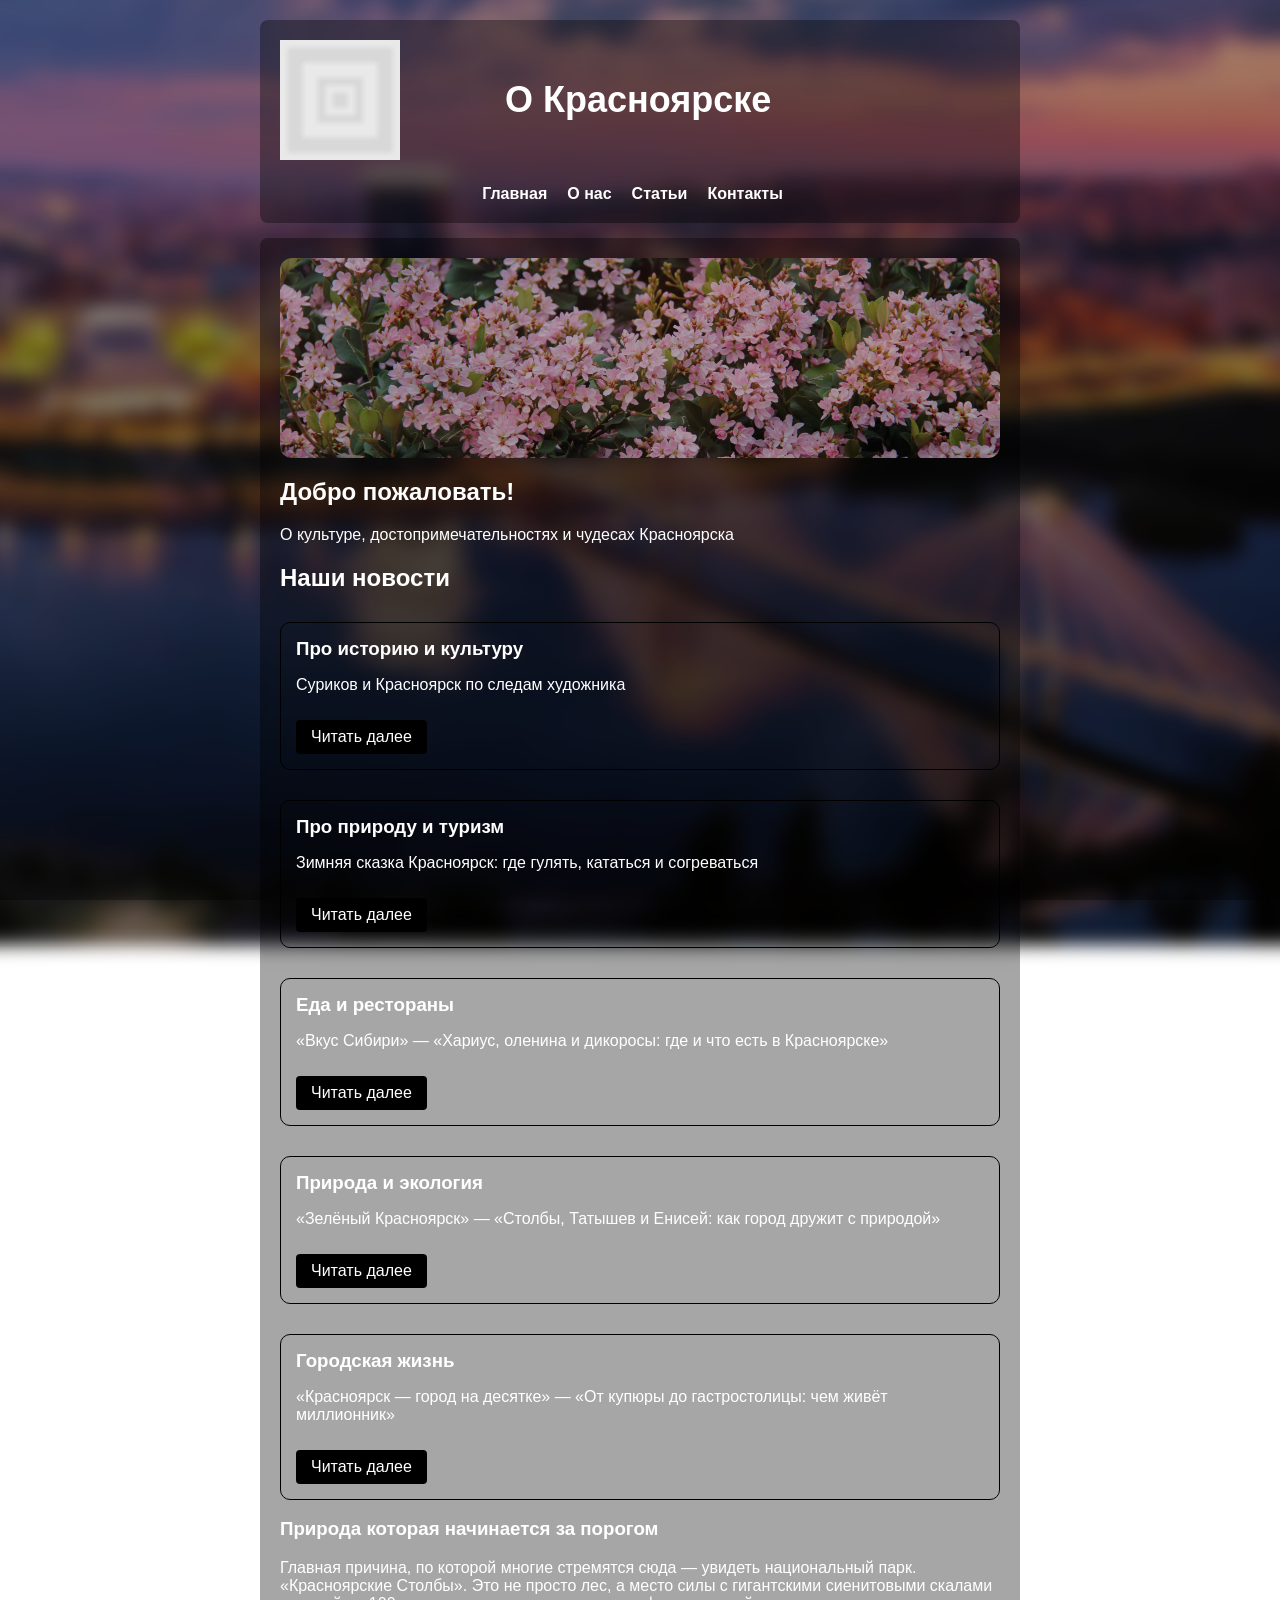
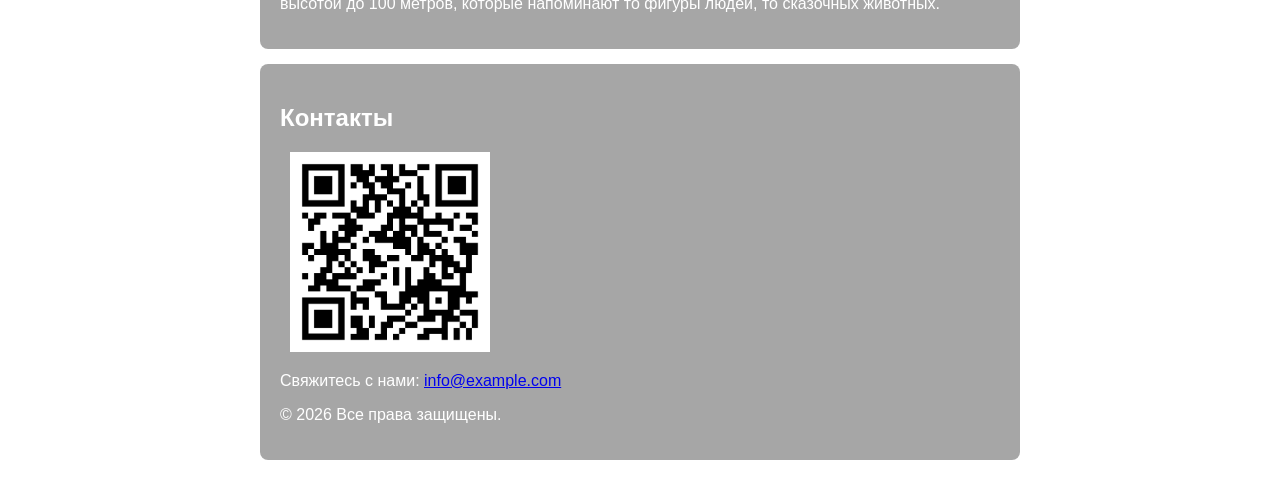
<file: index.html>
<!DOCTYPE html>
<html lang="ru">
<head>
    <meta charset="UTF-8">
    <meta name="viewport" content="width=device-width, initial-scale=1.0">
    <title>Структура HTML страницы</title>
    <link rel="stylesheet" href="style.css">
    <!-- Иконка сайта во вкладке браузера -->
    <link rel="icon" href="favicon.ico" type="image/x-icon">
</head>
<body>
    <!-- Шапка сайта -->
    <header>
        <!-- Ссылка -->
        <a href="index.html">
            <!-- Изображение -->
            <img src="img/1.png" alt="Логотип компании" width="150">
        </a>
        <h1 style="margin-left: 90px; font-size: 36px;">О Красноярске</h1>
</div>

        <!-- Навигационное меню -->
        <nav>
            <ul>
                <li><a href="index.html">Главная</a></li>
                <li><a href="#">О нас</a></li>
                <li><a href="#">Статьи</a></li>
                <li><a href="#">Контакты</a></li>
            </ul>
        </nav>
    </header>

    <!-- Основной контент страницы (один на странице) -->
    <main>
        <div class="banner">
    <img src="img/5.png.jpg" alt="Красноярск" width="400">
</div>
        <section>
            <h2>Добро пожаловать!</h2>
            <p>О культуре, достопримечательностях и чудесах Красноярска</p>
        </section>

        <!-- Раздел с несколькими карточками/новостями -->
        <section class="test">
            <h2>Наши новости</h2>

            <article>
                <h3>Про историю и культуру</h3>
                <p>Суриков и Красноярск по следам художника</p>
               <a class = "btn" href="s1.html">Читать далее</a>
            </article>

            <article>
                <h3>Про природу и туризм</h3>
                <p>Зимняя сказка Красноярск: где гулять, кататься и согреваться</p>
                <a class = "btn" href="#">Читать далее</a>
            </article>

            <article>
                <h3>Еда и рестораны</h3>
                <p>«Вкус Сибири» — «Хариус, оленина и дикоросы: где и что есть в Красноярске»</p>
                <a class = "btn" href="#">Читать далее</a>
            </article>

            <article>
                <h3>Природа и экология</h3>
                <p>«Зелёный Красноярск» — «Столбы, Татышев и Енисей: как город дружит с природой»</p>
                <a class = "btn" href="#">Читать далее</a>
            </article>

            <article>
                <h3>Городская жизнь</h3>
                <p>«Красноярск — город на десятке» — «От купюры до гастростолицы: чем живёт миллионник»</p>
                <a class = "btn" href="#">Читать далее</a>
            </article>
        </section>

        <!-- Боковая панель с дополнительным контентом -->
        <aside>
            <h3>Природа которая начинается за порогом</h3>
            <p>Главная причина, по которой многие стремятся сюда — увидеть национальный парк.
            «Красноярские Столбы». Это не просто лес, а место силы с гигантскими сиенитовыми скалами
            высотой до 100 метров, которые напоминают то фигуры людей, то сказочных животных.</p>
        </aside>

    </main>

    <!-- Подвал сайта с якорем #contacts -->
    <footer>
        <h2>Контакты</h2>
        <img src="img/3.png" alt="QR-код" width="200" style="margin-left: 10px;">
        <p>Свяжитесь с нами: <a href="mailto:info@example.com">info@example.com</a></p>
        <p>&copy; 2026 Все права защищены.</p>
    </footer>

</body>
</html>
</file>
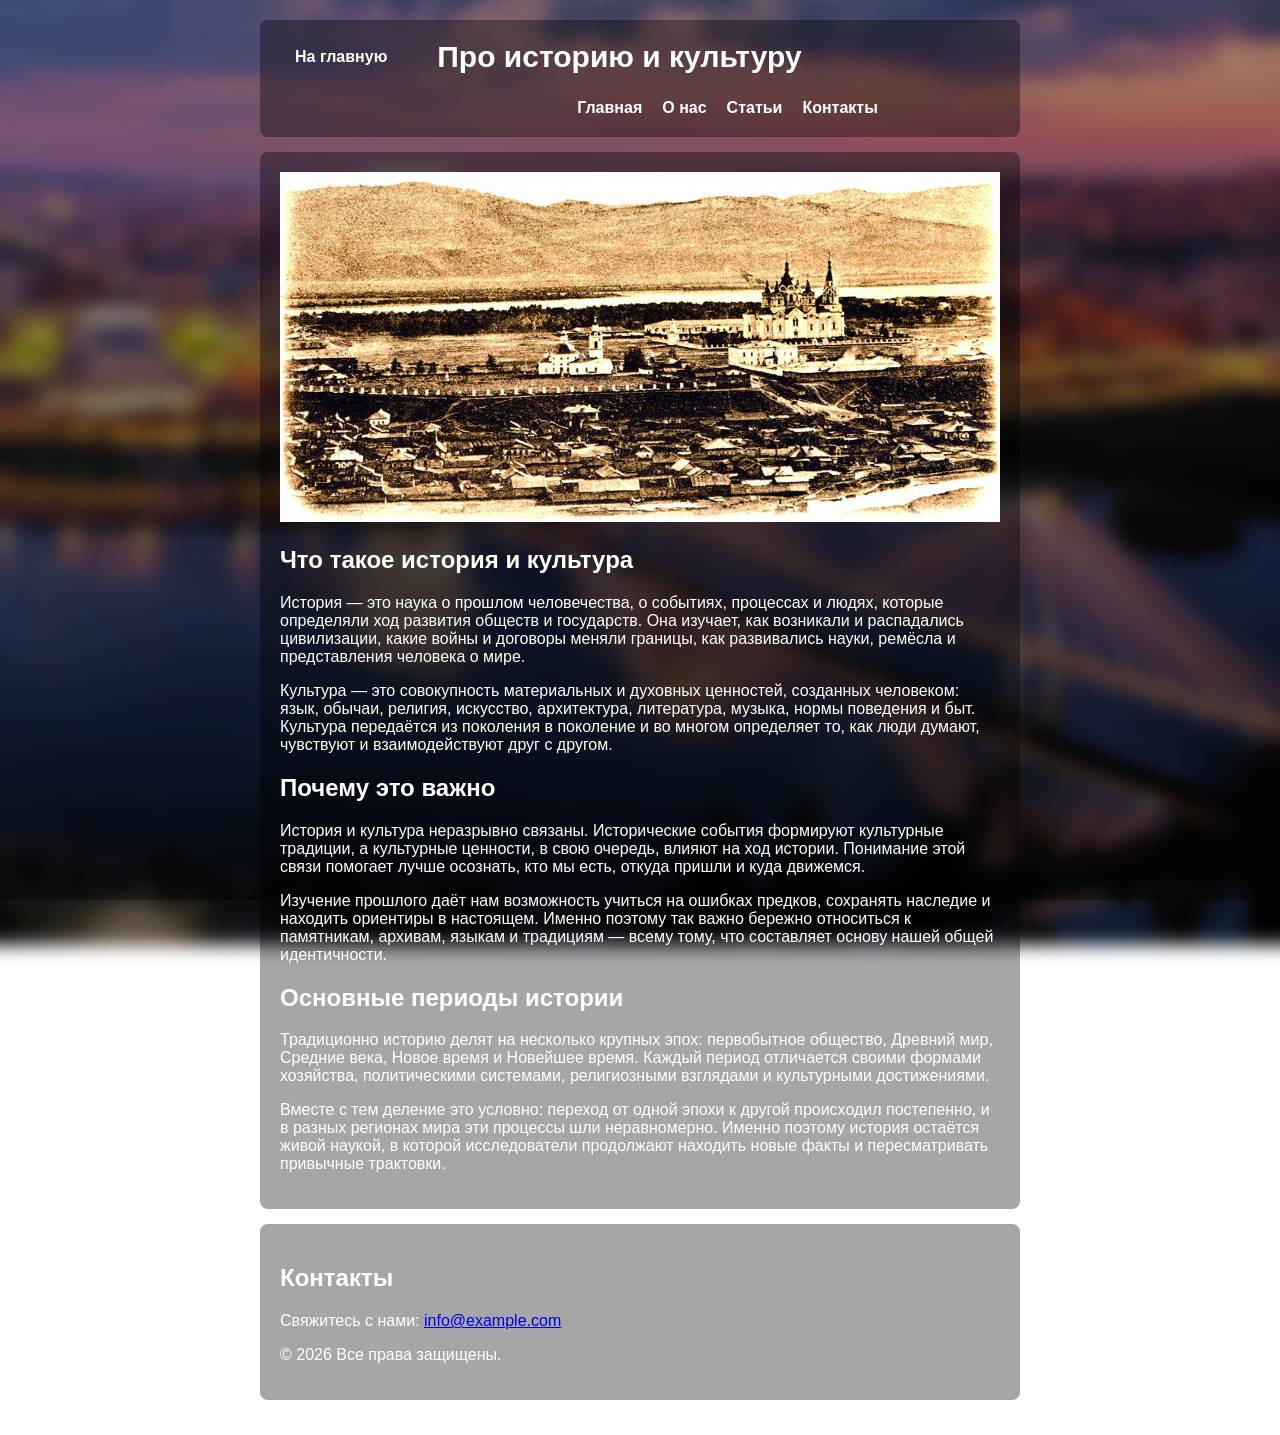
<file: s1.html>
<!DOCTYPE html>
<html lang="ru">
<head>
    <meta charset="UTF-8">
    <meta name="viewport" content="width=device-width, initial-scale=1.0">
    <title>Про историю и культуру</title>
    <link rel="stylesheet" href="style.css">
    <link rel="icon" href="favicon.ico" type="image/x-icon">
</head>
<body>
    <!-- Шапка сайта -->
    <header>
        <a href="index.html">
        </a>
        <a href="index.html" style="
    color: white;
    text-decoration: none;
    font-weight: bold;
">На главную</a>
        <h1 style="font-weight: bold; padding-left: 35px; font-size: 30px;">Про историю и культуру</h1>

        <!-- Навигационное меню -->
        <nav aria-label="Основное меню" style="padding-left: 190px;">
    <ul>
        <li><a href="index.html">Главная</a></li>
        <li><a href="#about">О нас</a></li>
        <li><a href="#articles">Статьи</a></li>
        <li><a href="#contacts">Контакты</a></li>
    </ul>
</nav>
    </header>

    <!-- Основной контент страницы -->
    <main>
        <img src="img/2.png" alt="Картинка" width="720" height="350">
        <section>
            <h2>Что такое история и культура</h2>

            <p>
                История — это наука о прошлом человечества, о событиях, процессах
                и людях, которые определяли ход развития обществ и государств.
                Она изучает, как возникали и распадались цивилизации, какие войны
                и договоры меняли границы, как развивались науки, ремёсла и
                представления человека о мире.
            </p>

            <p>
                Культура — это совокупность материальных и духовных ценностей,
                созданных человеком: язык, обычаи, религия, искусство, архитектура,
                литература, музыка, нормы поведения и быт. Культура передаётся
                из поколения в поколение и во многом определяет то, как люди
                думают, чувствуют и взаимодействуют друг с другом.
            </p>

            <h2>Почему это важно</h2>

            <p>
                История и культура неразрывно связаны. Исторические события
                формируют культурные традиции, а культурные ценности, в свою
                очередь, влияют на ход истории. Понимание этой связи помогает
                лучше осознать, кто мы есть, откуда пришли и куда движемся.
            </p>

            <p>
                Изучение прошлого даёт нам возможность учиться на ошибках
                предков, сохранять наследие и находить ориентиры в настоящем.
                Именно поэтому так важно бережно относиться к памятникам,
                архивам, языкам и традициям — всему тому, что составляет
                основу нашей общей идентичности.
            </p>

            <h2>Основные периоды истории</h2>

            <p>
                Традиционно историю делят на несколько крупных эпох:
                первобытное общество, Древний мир, Средние века, Новое время
                и Новейшее время. Каждый период отличается своими формами
                хозяйства, политическими системами, религиозными взглядами
                и культурными достижениями.
            </p>

            <p>
                Вместе с тем деление это условно: переход от одной эпохи
                к другой происходил постепенно, и в разных регионах мира
                эти процессы шли неравномерно. Именно поэтому история
                остаётся живой наукой, в которой исследователи продолжают
                находить новые факты и пересматривать привычные трактовки.
            </p>
        </section>
    </main>

    <!-- Подвал сайта с якорем #contacts -->
    <footer id="contacts">
        <h2>Контакты</h2>
        <p>Свяжитесь с нами: <a href="mailto:info@example.com">info@example.com</a></p>
        <p>&copy; 2026 Все права защищены.</p>
    </footer>
</body>
</html>
</file>
<file: style.css>
/* ==========================================
   1. ГЛОБАЛЬНЫЕ НАСТРОЙКИ
   ========================================== */
* {
    box-sizing: border-box; /* Внутренние отступы и рамки не раздувают размер блоков */
}

/* ==========================================
   2. НАСТРОЙКА ВСЕЙ СТРАНИЦЫ
   ========================================== */
body {
    font-family: sans-serif;   /* Простой шрифт без засечек */
    max-width: 800px;          /* Максимальная ширина сайта */
    margin: 0 auto;            /* Центрируем сайт ровно посередине экрана */
    padding: 20px;             /* Отступ от краев экрана */
    min-height: 100vh;         /* Растягиваем на всю высоту экрана */
    position: relative;        /* Чтобы псевдоэлементы позиционировались относительно body */
    overflow-x: hidden;        /* Убираем возможную горизонтальную прокрутку от scale */
}

/* -------- РАЗМЫТЫЙ PNG-ФОН -------- */
body::before {
    content: '';
    position: fixed;              /* Фон не двигается при прокрутке */
    top: 0;
    left: 0;
    width: 100%;
    height: 100%;
    background-color: #d6d6d6;              /* Серый цвет ПОД картинкой (на случай прозрачных участков PNG) */
    background-image: url('img/4.png'); /* ← ваша PNG-картинка */
    background-size: cover;       /* Картинка заполняет весь экран */
    background-position: center;  /* Центрируем картинку */
    background-repeat: no-repeat;
    filter: blur(8px);            /* Сила размытия (можно 5px–15px) */
    transform: scale(1.1);        /* Убирает светлые края от размытия */
    z-index: -2;                  /* Уводим фон назад */
}

/* -------- ЗАТЕМНЕНИЕ ПОВЕРХ ФОНА (чтобы текст читался) -------- */
body::after {
    content: '';
    position: fixed;
    top: 0;
    left: 0;
    width: 100%;
    height: 100%;
    background: rgba(0, 0, 0, 0.35); /* Чёрный с прозрачностью 35% */
    z-index: -1;
}

/* -------- КОНТЕНТ ПОВЕРХ ФОНА -------- */
header, main, footer {
    position: relative;
    z-index: 1;
}

/* ==========================================
   3. ОСНОВНЫЕ БЕЛЫЕ БЛОКИ (Шапка, Контент, Подвал)
   ========================================== */
header, main, footer {
    background-color: rgba(0, 0, 0, 0.35); /* Чёрный с прозрачностью 35% */
    padding: 20px;
    margin-bottom: 15px;
    border-radius: 8px;
    color: #ffffff;                        /* Белый текст, чтобы читался на тёмном */
    backdrop-filter: blur(4px);            /* Дополнительное размытие фона ПОД блоком (эффект стекла) */
}

/* ==========================================
   4. ШАПКА: Картинка СЛЕВА от текста
   ========================================== */
header {
    display: flex;         /* Включаем гибкий режим: элементы встают в один ряд */
    align-items: center;   /* Выравниваем картинку и заголовок по центру по высоте */
    gap: 15px;             /* Отступ (пробел) между картинкой и текстом */
    flex-wrap: wrap;       /* Разрешаем перенос элементов на маленьких экранах */
}

/* Картинка-логотип в шапке */
header img {
    display: block;        /* Убираем лишние нижние отступы у картинки */
    width: 120px;          /* Ширина картинки */
    height: auto;          /* Высота подстраивается автоматически без искажений */
}

/* Заголовок рядом с картинкой */
header h1 {
    margin: 0;             /* Убираем стандартные отступы вокруг заголовка */
    font-size: 22px;        /* Размер шрифта заголовка */
}

/* Меню под картинкой и заголовком */
header nav {
    width: 100%;           /* Занимает всю ширину, чтобы опуститься под логотип */
    margin-top: 10px;      /* Отступ сверху от логотипа до меню */
}

/* ==========================================
   5. МЕНЮ НАВИГАЦИИ
   ========================================== */
nav ul {
    list-style: none;      /* Убираем стандартные точки (маркеры) у списка */
    padding: 0;            /* Убираем внутренний отступ списка */
    margin: 0;             /* Убираем внешний отступ */
}

nav li {
    display: inline-block; /* Выстраиваем пункты меню в одну строчку */
    margin-right: 15px;    /* Отступ справа между ссылками */
}

nav a {
    text-decoration: none; /* Убираем подчеркивание у ссылок */
    color: #ffffff;        /* Синий цвет ссылок */
    font-weight: bold;     /* Делаем шрифт ссылок жирным */
}

/* ==========================================
   6. КАРТОЧКИ СТАТЕЙ (Article)
   ========================================== */
article {
    border: 1px solid #000000; /* Тонкая серая рамка вокруг карточки */
    padding: 15px;          /* Внутренний отступ от текста до рамки */
    margin-top: 30px;       /* Внешний отступ сверху между карточками */
    border-radius: 10px;     /* Скругление углов карточки */
}

article h3 {
    margin-top: 0;         /* Убираем отступ сверху у заголовка статьи */
    margin-bottom: 10px;   /* Отступ снизу от заголовка до текста */
}

/* ==========================================
   7. КНОПКИ
   ========================================== */

/* Превращаем ссылку с классом btn в кнопку */
a.btn {
    display: inline-block; /* Позволяет задавать размеры и отступы ссылки */
    background-color: #000000; /* Зеленый цвет кнопки */
    color: white;              /* Белый цвет текста */
    text-decoration: none;     /* Убираем стандартное подчеркивание ссылки */
    padding: 8px 15px;         /* Внутренние отступы */
    margin-top: 10px;          /* Отступ сверху от текста */
    border-radius: 4px;        /* Скругление углов */
}

/* Эффект при наведении мышкой */
a.btn:hover {
    background-color: #d6d6d6;  /* Цвет становится чуть темнее */
}
.banner {
    margin: 0px auto;
    text-align: center;
}

.banner img {
    width: 900px;         /* ← меняется ТОЛЬКО длина */
    height: 200px;        /* ← высота фиксирована, не меняется */
    object-fit: cover;    /* картинка не искажается, аккуратно обрезается */
    max-width: 100%;
    margin-left: 0px;
    display: block;
    border-radius: 12px;
    box-shadow: 0 4px 12px rgba(0, 0, 0, 0.15);
    opacity: 0.6;
}
header nav ul {
    list-style: none;
    display: flex;
    justify-content: center;  /* центрирует пункты */
    gap: 5px;
    padding: 0;
    margin: 0;
}

header nav ul li a {
    color: #fff;
    text-decoration: none;
}
</file>
